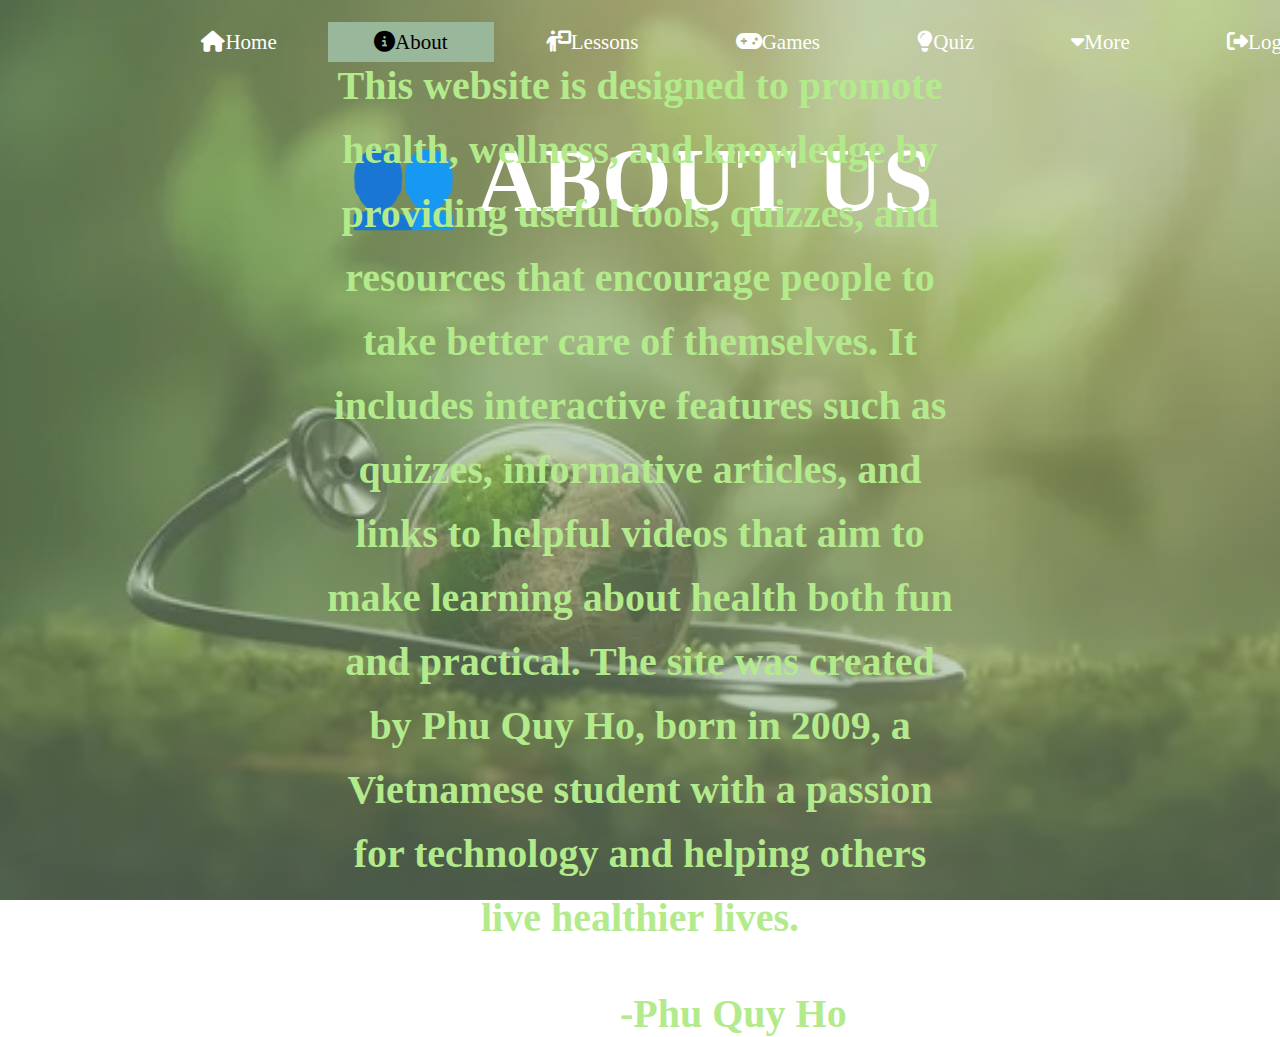
<file: Website/About/index.html>
<!DOCTYPE html>
<html lang="en">
<head>
  
  <title>About US</title>
  <link rel="stylesheet" href="style.css">
  <link rel="stylesheet" href="https://cdnjs.cloudflare.com/ajax/libs/font-awesome/6.4.0/css/all.min.css">
</head>
<body>
      <header>
        <div class="main">
          <dir class="logo">
            <img src="heart.png">
          </dir>
          <nav>
          <ul>
            <li><a href="../Home/index.html"><i class="fa-solid fa-house"></i>Home</a></li>
            <li class="active"><a href="#"><i class="fa-solid fa-circle-info"></i>About</a></li>
            <li><a href="../Lessons/index.html"><i class="fa-solid fa-person-chalkboard"></i>Lessons</a></li>
            <li><a href="../Games/index.html"><i class="fa-solid fa-gamepad"></i>Games</a></li>
            <li><a href="../QuizApp/index.html"><i class="fa-solid fa-lightbulb"></i>Quiz</a></li>
            <li><a href="#"><i class="fa-solid fa-caret-down"></i>More</a>
              <div class="sub-menu">
                <ul>
                   <li><a href="../Contacts/index.html">Contacts</a></li>
                    <li><a href="../Privacy/index.html">Privacy</a></li>
                    <li><a href="../Term/index.html">Terms and Conditions</a></li>
                </ul>

              </div>
            </li>
            <li><a href="../index.html"><i class="fa-solid fa-right-from-bracket"></i>Log out</a></li>
          </ul>
          </nav>
        </div>
        <div class="title">
          <h1>👥 ABOUT US</h1>
        </div>
        <div class="info">
            <h1>
                This website is designed to promote health, wellness, and knowledge by providing useful tools, quizzes, and resources that encourage people to take better care of themselves. It includes interactive features such as quizzes, informative articles, and links to helpful videos that aim to make learning about health both fun and practical. The site was created by Phu Quy Ho, born in 2009, a Vietnamese student with a passion for technology and helping others live healthier lives.

            </h1>
            <h2>-Phu Quy Ho</h2>
        </div>
</body>  
</html>
</file>
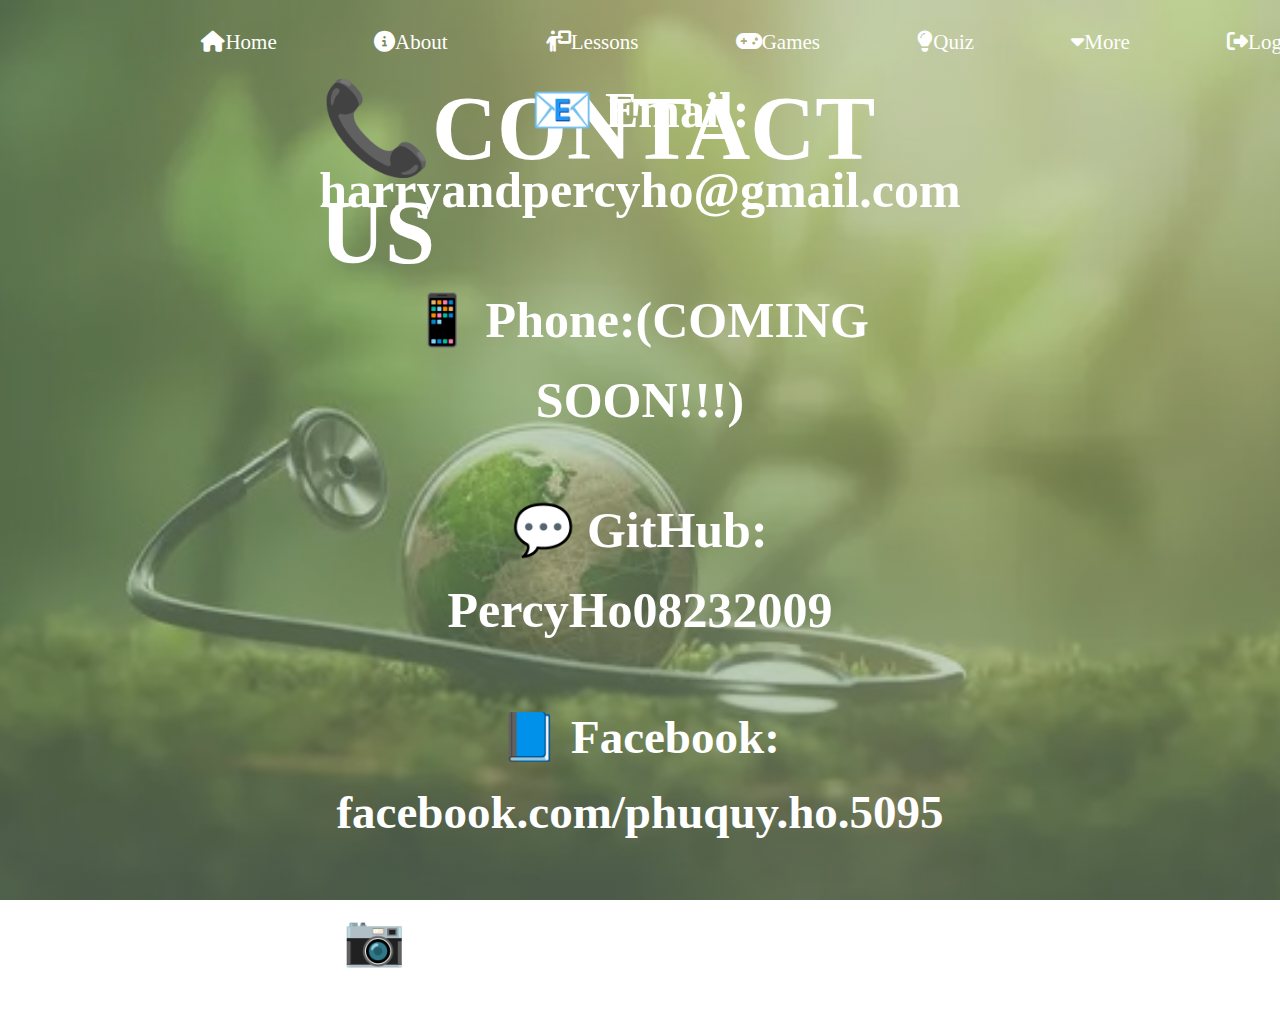
<file: Website/Contacts/index.html>
<!DOCTYPE html>
<html lang="en">
<head>
  
  <title>Contacts</title>
  <link rel="stylesheet" href="style.css">
  <link rel="stylesheet" href="https://cdnjs.cloudflare.com/ajax/libs/font-awesome/6.4.0/css/all.min.css">
</head>
<body>
      <header>
        <div class="main">
          <dir class="logo">
            <img src="heart.png">
          </dir>
          <nav>
          <ul>
            <li><a href="../Home/index.html"><i class="fa-solid fa-house"></i>Home</a></li>
            <li><a href="../About/index.html"><i class="fa-solid fa-circle-info"></i>About</a></li>
            <li><a href="../Lessons/index.html"><i class="fa-solid fa-person-chalkboard"></i>Lessons</a></li>
            <li><a href="../Games/index.html"><i class="fa-solid fa-gamepad"></i>Games</a></li>
            <li><a href="../QuizApp/index.html"><i class="fa-solid fa-lightbulb"></i>Quiz</a></li>
            <li><a href="#"><i class="fa-solid fa-caret-down"></i>More</a>
              <div class="sub-menu">
                <ul>
                   <li class="active"><a href="#">Contacts</a></li>
                    <li><a href="../Privacy/index.html">Privacy</a></li>
                    <li><a href="../Term/index.html">Terms and Conditions</a></li>
                </ul>

              </div>
            </li>
            <li><a href="../index.html"><i class="fa-solid fa-right-from-bracket"></i>Log out</a></li>
          </ul>
          </nav>
        </div>
        <div class="title">
          <h1>📞CONTACT US</h1>
        </div>
        <div class="info">
            <h1>
                📧 Email: harryandpercyho@gmail.com
            </h1>
            <h3>
                📱 Phone:(COMING SOON!!!)
            </h3>
            <h4>
                💬 GitHub: PercyHo08232009
            </h4>
            <h5>
                📘 Facebook: facebook.com/phuquy.ho.5095
            </h5>
            <h6>
                📷 Instagram: @percyho29
            </h6>
            
        </div>
</body>  
</html>
</file>
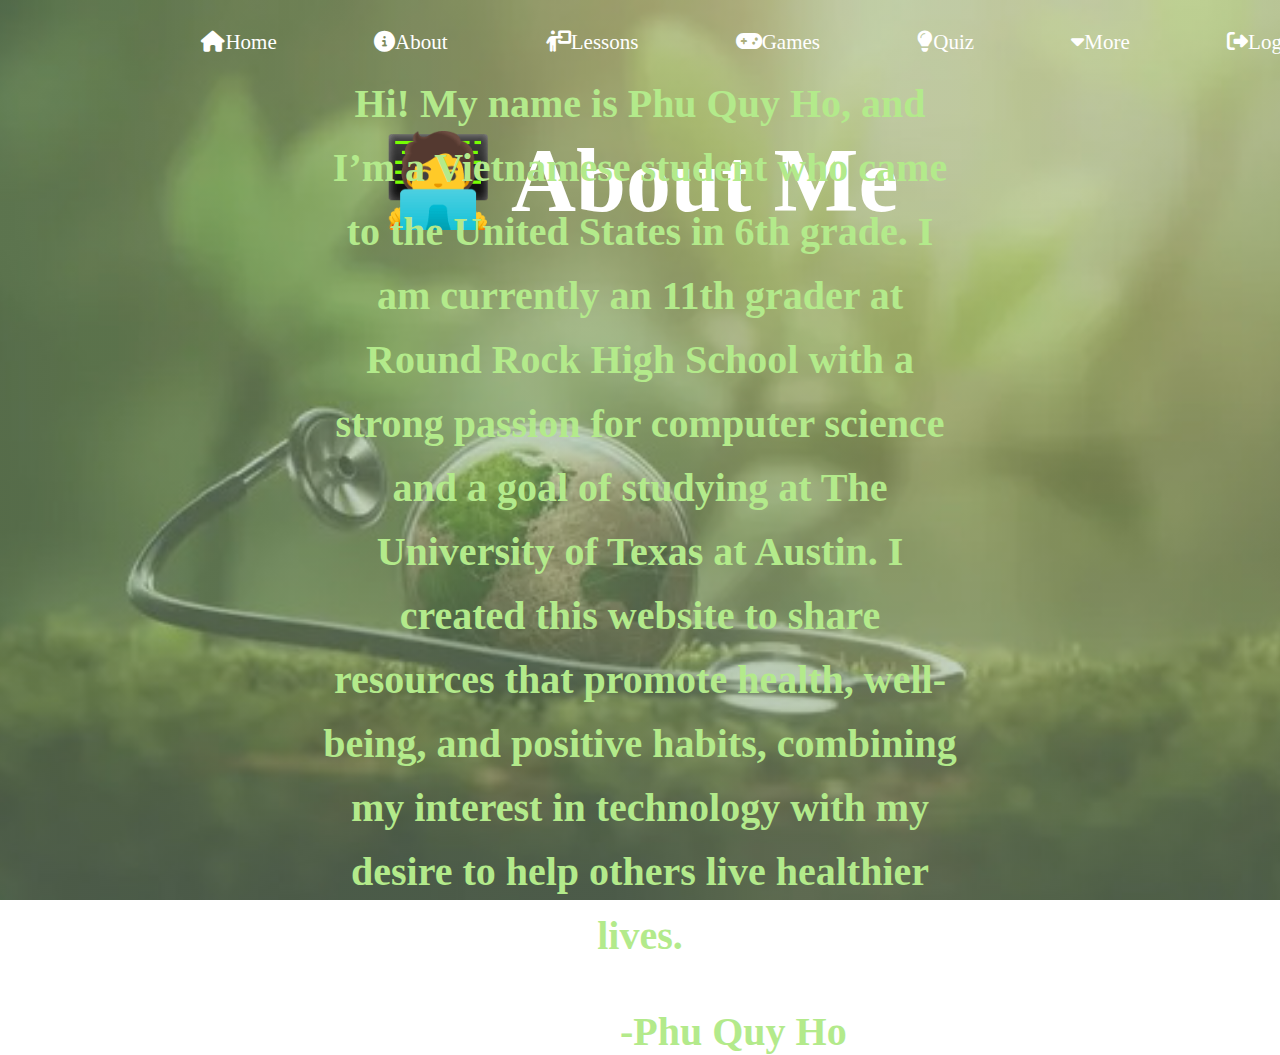
<file: Website/Me/index.html>
<!DOCTYPE html>
<html lang="en">
<head>
  
  <title>Contacts</title>
  <link rel="stylesheet" href="style.css">
  <link rel="stylesheet" href="https://cdnjs.cloudflare.com/ajax/libs/font-awesome/6.4.0/css/all.min.css">
</head>
<body>
      <header>
        <div class="main">
          <dir class="logo">
            <img src="heart.png">
          </dir>
          <nav>
          <ul>
            <li><a href="../Home/index.html"><i class="fa-solid fa-house"></i>Home</a></li>
            <li><a href="../About/index.html"><i class="fa-solid fa-circle-info"></i>About</a></li>
            <li><a href="../Lessons/index.html"><i class="fa-solid fa-person-chalkboard"></i>Lessons</a></li>
            <li><a href="../Games/index.html"><i class="fa-solid fa-gamepad"></i>Games</a></li>
            <li><a href="../QuizApp/index.html"><i class="fa-solid fa-lightbulb"></i>Quiz</a></li>
            <li><a href="#"><i class="fa-solid fa-caret-down"></i>More</a>
              <div class="sub-menu">
                <ul>
                   <li class="active"><a href="#">Contacts</a></li>
                    <li><a href="../Privacy/index.html">Privacy</a></li>
                    <li><a href="../Term/index.html">Terms and Conditions</a></li>
                </ul>

              </div>
            </li>
            <li><a href="../index.html"><i class="fa-solid fa-right-from-bracket"></i>Log out</a></li>
          </ul>
          </nav>
        </div>
        <div class="title">
          <h1>🧑‍💻 About Me</h1>
        </div>
        <div class="info">
            <h1>
               Hi! My name is Phu Quy Ho, and I’m a Vietnamese student who came to the United States in 6th grade. I am currently an 11th grader at Round Rock High School with a strong passion for computer science and a goal of studying at The University of Texas at Austin. I created this website to share resources that promote health, well-being, and positive habits, combining my interest in technology with my desire to help others live healthier lives.
            </h1>
            <h2>-Phu Quy Ho</h2>
        </div>
</body>  
</html>
</file>
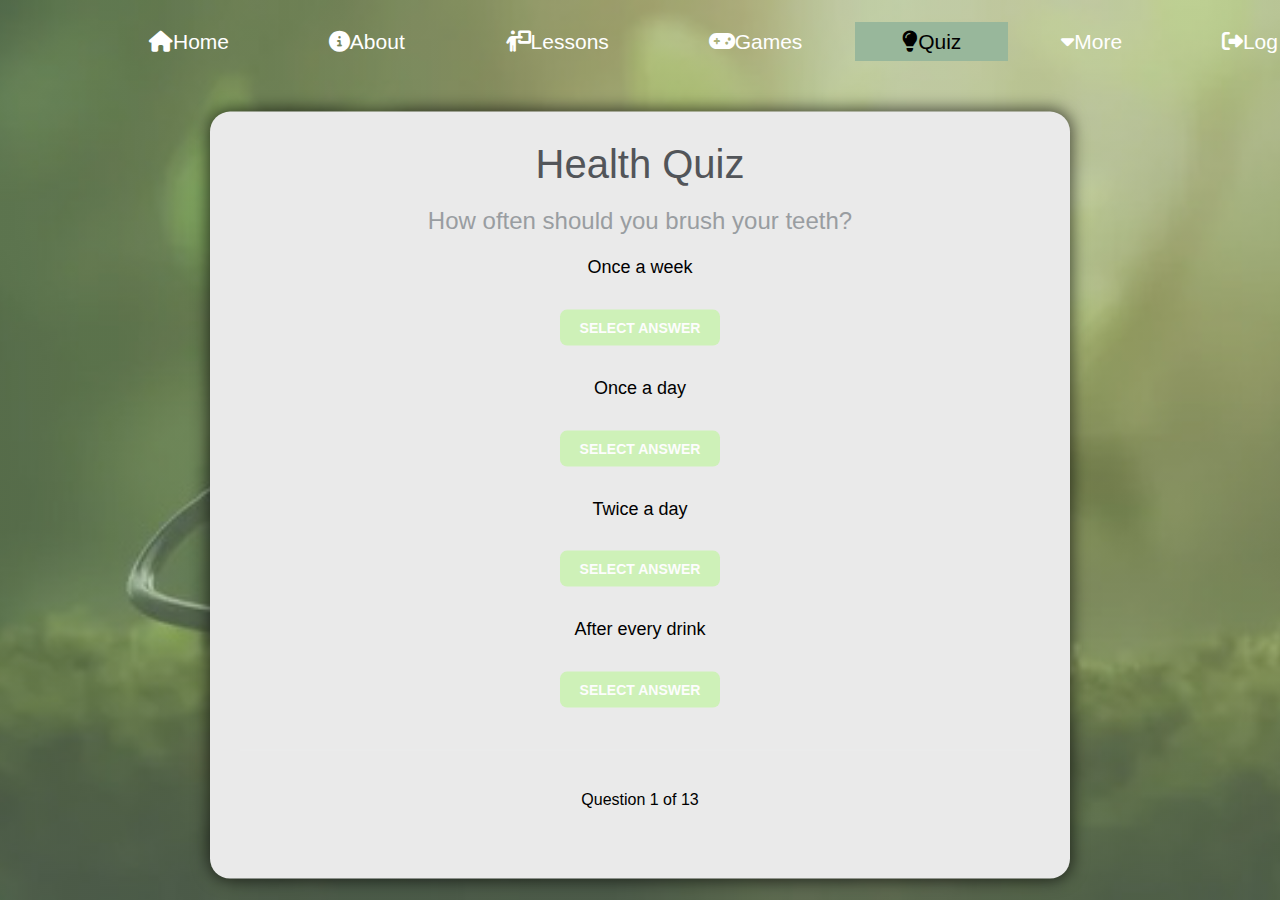
<file: Website/QuizApp/index.html>
<!DOCTYPE html>
<html lang="en">
<head>
    <meta charset="UTF-8">
    <meta name="viewport" content="width=device-width, initial-scale=1.0">
    <title>Health Quiz</title>
    <link rel="stylesheet" href="./style.css">
    <link rel="stylesheet" href="https://cdnjs.cloudflare.com/ajax/libs/font-awesome/6.4.0/css/all.min.css">
</head>
<body>
    <header>
        <div class="main">
          <dir class="logo">
            <img src="heart.png">
          </dir>
          <nav>
          <ul>
            <li><a href="../Home/index.html"><i class="fa-solid fa-house"></i>Home</a></li>
            <li><a href="../About/index.html"><i class="fa-solid fa-circle-info"></i>About</a></li>
            <li><a href="../Lessons/index.html"><i class="fa-solid fa-person-chalkboard"></i>Lessons</a></li>
            <li><a href="../Games/index.html"><i class="fa-solid fa-gamepad"></i>Games</a></li>
            <li class="active"><a href="#"><i class="fa-solid fa-lightbulb"></i>Quiz</a></li>
            <li><a href="#"><i class="fa-solid fa-caret-down"></i>More</a>
              <div class="sub-menu">
                <ul>
                   <li><a href="../Contacts/index.html">Contacts</a></li>
                    <li><a href="../Privacy/index.html">Privacy</a></li>
                    <li><a href="../Term/index.html">Terms and Conditions</a></li>
                </ul>

              </div>
            </li>
            <li><a href="../index.html"><i class="fa-solid fa-right-from-bracket"></i>Log out</a></li>
          </ul>
          </nav>
        </div>
    </header>

    <div class="container">
        <div id="quiz" class="centered">
            <h1>Health Quiz</h1>
            <h2 id="question" class="headline-secondary--grouped"> </h2>
            <h3 id="score"></h3>

            <p id="choice0"></p>
            <button id="guess0" class="btn--default">Select Answer</button>

            <p id="choice1"></p>
            <button id="guess1" class="btn--default">Select Answer</button>

            <p id="choice2"></p>
            <button id="guess2" class="btn--default">Select Answer</button>

            <p id="choice3"></p>
            <button id="guess3" class="btn--default">Select Answer</button>

            <footer>
                <p id="progress">Question x of y</p>
            </footer>
        </div>
    </div>
    
    <script src="./script.js"></script>
</body>
</html>
</file>
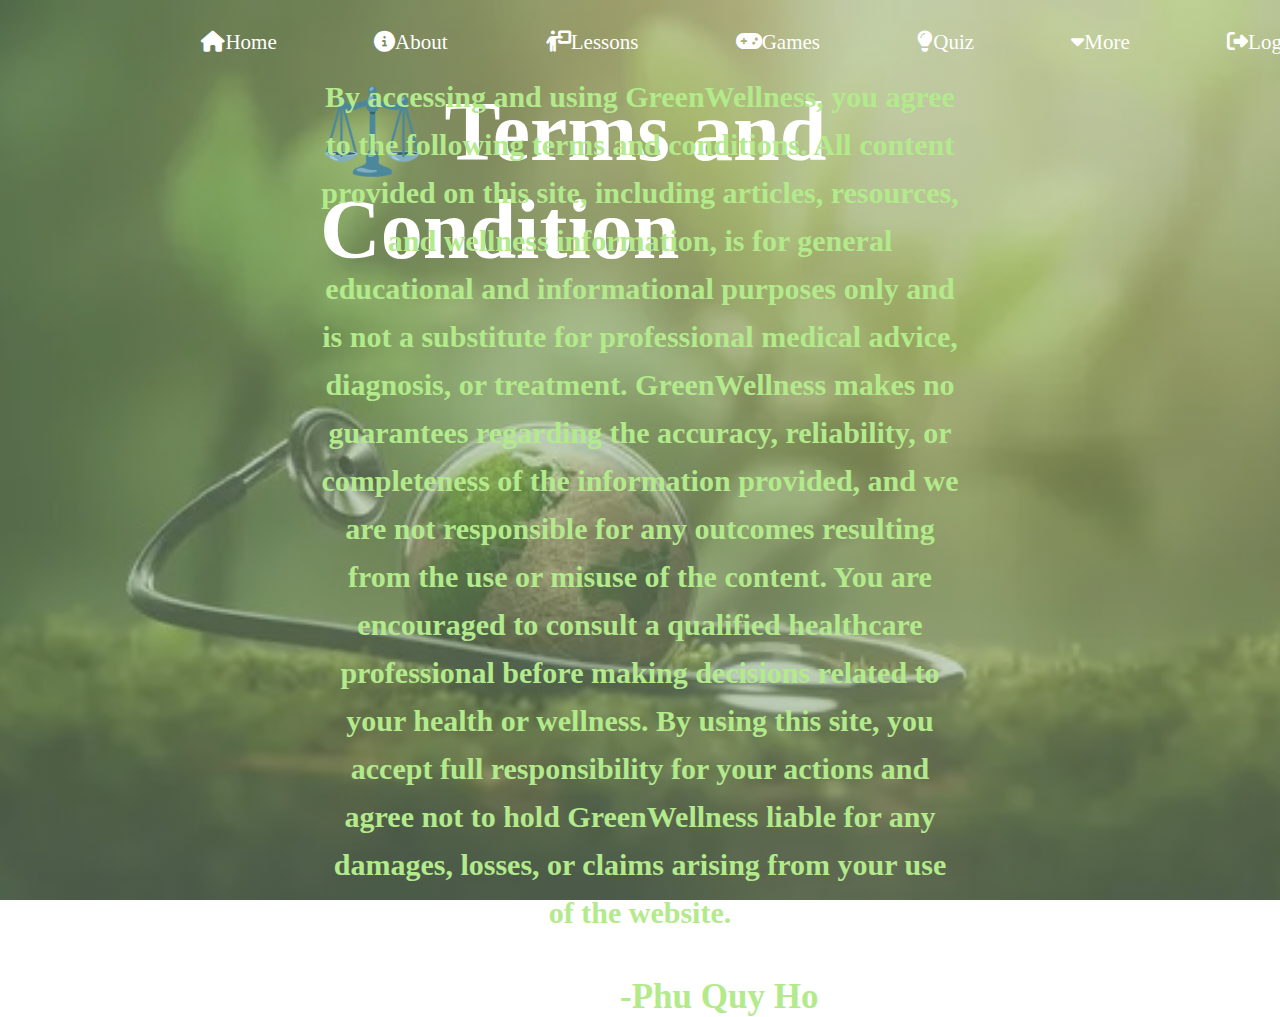
<file: Website/Term/index.html>
<!DOCTYPE html>
<html lang="en">
<head>
  
  <title>Terms and Condition</title>
  <link rel="stylesheet" href="style.css">
  <link rel="stylesheet" href="https://cdnjs.cloudflare.com/ajax/libs/font-awesome/6.4.0/css/all.min.css">
</head>
<body>
      <header>
        <div class="main">
          <dir class="logo">
            <img src="heart.png">
          </dir>
          <nav>
          <ul>
            <li><a href="../Home/index.html"><i class="fa-solid fa-house"></i>Home</a></li>
            <li><a href="../About/index.html"><i class="fa-solid fa-circle-info"></i>About</a></li>
            <li><a href="../Lessons/index.html"><i class="fa-solid fa-person-chalkboard"></i>Lessons</a></li>
            <li><a href="../Games/index.html"><i class="fa-solid fa-gamepad"></i>Games</a></li>
            <li><a href="../QuizApp/index.html"><i class="fa-solid fa-lightbulb"></i>Quiz</a></li>
            <li><a href="#"><i class="fa-solid fa-caret-down"></i>More</a>
              <div class="sub-menu">
                <ul>
                   <li><a href="../Contacts/index.html">Contacts</a></li>
                    <li><a href="../Privacy/index.html">Privacy</a></li>
                    <li class="active"><a href="#">Terms and Conditions</a></li>
                </ul>

              </div>
            </li>
            <li><a href="../index.html"><i class="fa-solid fa-right-from-bracket"></i>Log out</a></li>
          </ul>
          </nav>
        </div>
        <div class="title">
          <h1>⚖️ Terms and Condition</h1>
        </div>
        <div class="info">
            <h1>
                
                By accessing and using GreenWellness, you agree to the following terms and conditions. All content provided on this site, including articles, resources, and wellness information, is for general educational and informational purposes only and is not a substitute for professional medical advice, diagnosis, or treatment. GreenWellness makes no guarantees regarding the accuracy, reliability, or completeness of the information provided, and we are not responsible for any outcomes resulting from the use or misuse of the content. You are encouraged to consult a qualified healthcare professional before making decisions related to your health or wellness. By using this site, you accept full responsibility for your actions and agree not to hold GreenWellness liable for any damages, losses, or claims arising from your use of the website.
            </h1>
            <h2>-Phu Quy Ho</h2>
        </div>
</body>  
</html>
</file>
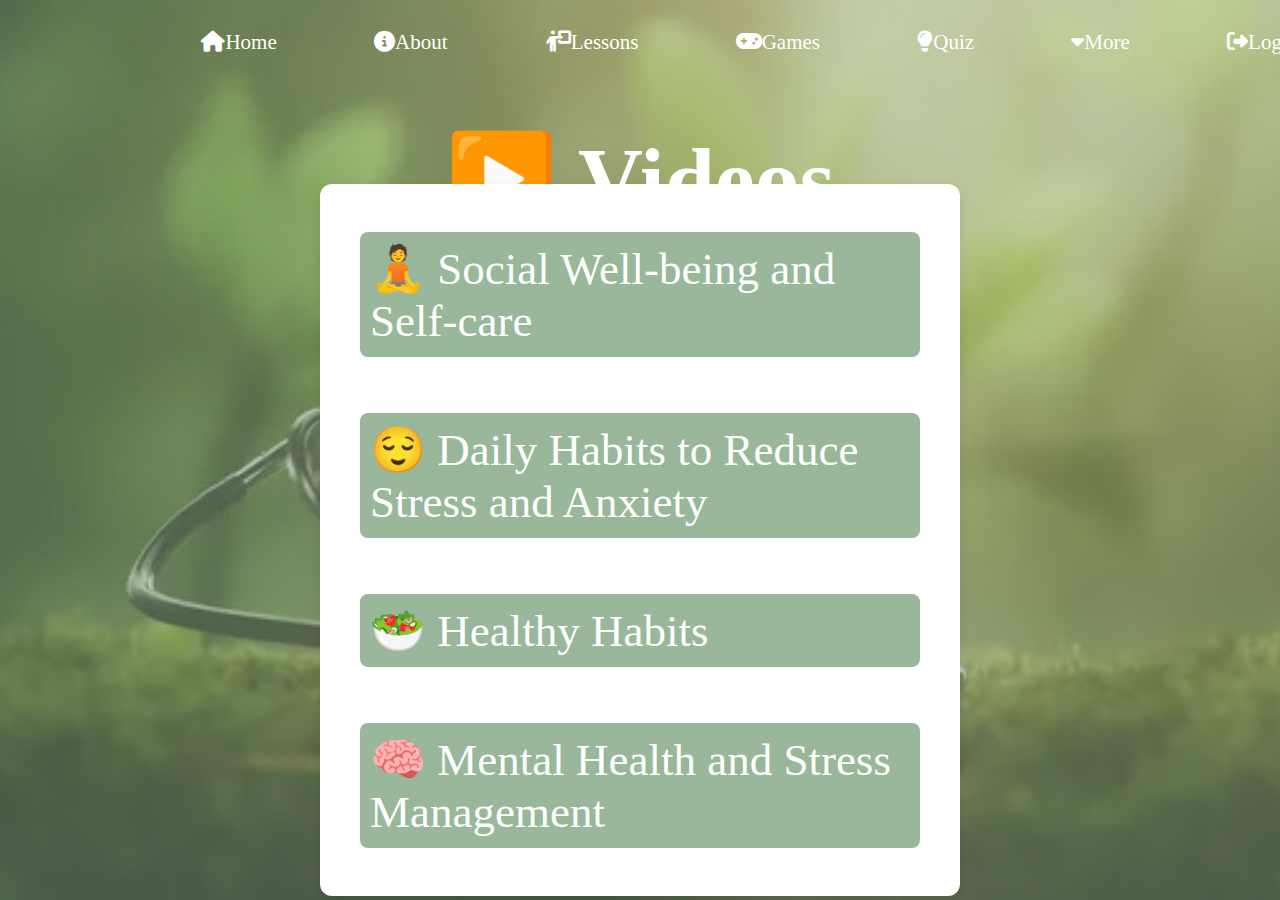
<file: Website/Videos/index.html>
<!DOCTYPE html>
<html lang="en">
<head>
  
  <title>Videos</title>
  <link rel="stylesheet" href="style.css">
  <link rel="stylesheet" href="https://cdnjs.cloudflare.com/ajax/libs/font-awesome/6.4.0/css/all.min.css">
</head>
<body>
      <header>
        <div class="main">
          <dir class="logo">
            <img src="heart.png">
          </dir>
          <nav>
          <ul>
            <li><a href="../Home/index.html"><i class="fa-solid fa-house"></i>Home</a></li>
            <li><a href="../About/index.html"><i class="fa-solid fa-circle-info"></i>About</a></li>
            <li><a href="../Lessons/index.html"><i class="fa-solid fa-person-chalkboard"></i>Lessons</a></li>
            <li><a href="../Games/index.html"><i class="fa-solid fa-gamepad"></i>Games</a></li>
            <li><a href="../QuizApp/index.html"><i class="fa-solid fa-lightbulb"></i>Quiz</a></li>
            <li><a href="#"><i class="fa-solid fa-caret-down"></i>More</a>
              <div class="sub-menu">
                <ul>
                   <li><a href="../Contacts/index.com">Contacts</a></li>
                    <li><a href="../Privacy/index.html">Privacy</a></li>
                    <li><a href="../Term/index.html">Terms and Conditions</a></li>
                </ul>

              </div>
            </li>
            <li><a href="../index.html"><i class="fa-solid fa-right-from-bracket"></i>Log out</a></li>
          </ul>
          </nav>
        </div>
        <div class="title">
          <h1>▶️ Videos</h1>
        </div>
        <div class ="info">
            <p><a href="https://www.youtube.com/watch?v=fmpAdsuavOg">🧘 Social Well-being and Self-care</a></p>
            <p><a href="https://www.youtube.com/watch?v=7EX1Xnvvk5c">😌 Daily Habits to Reduce Stress and Anxiety</a></p>
            <p><a href="https://www.youtube.com/watch?v=YMnIhyWjrb4">🥗 Healthy Habits</a></p>
            <p><a href="https://www.youtube.com/watch?v=qUz93CyNIz0">🧠 Mental Health and Stress Management</a></p>
</div>
        </div>
        
</body>  
</html>
</file>
<file: Website/About/style.css>
*{
  margin: 0px;
  padding: 0px;
  font-family: Century;

}

header{
  background-image: linear-gradient(rgba(134, 164, 128, 0.5), rgba(134, 164, 128, 0.5), rgba(134, 164, 128, 0.5)),url(../med.jpg) ;
  height: 100vh;
  background-size: cover;
  background-position: center;
  min-height: 100px;


}

ul{
  float: right;
  list-style-type: none;
  margin-top: 30px;
  min-height: 400px;
  margin-right: -120px;
  font-size: 21px;

}

ul li{
  display: inline-block;

}

ul li a{
     text-decoration: none;
     color: #ffffff;
     padding:7px 45px;
     border: 1px solid transparent;
     transition: 0.5 ease;
     
    
    
}

ul li a:hover{
  background-color: #cef1b8;
  color:#000;

}

ul li.active a{
    background-color: #98b79b;
  color: #000;
}


.logo img{
  float: left;
  width: 500px;
  height: auto;
  margin-left: -450px;
  margin-top:-50px;

}

.main{
  max-width: 1200px;
  margin: auto;
}

.title{
  position: absolute;
  top: 20%;
  left: 50%;
  transform: translate(-50%, -50%);

}

.title h1{
  color: #fff;
  font-size: 90px;
}

.btn{
  border: 1px solid #fff;
  padding: 5px 45px;
  color: #fff;
  transition: 0.5 ease;
  font-size: 25px;
  text-decoration: none;

}

.btn:hover{
  background-color: #cef1b8;
  color: #000;
}

.sub-menu{
  display: none;
  top: 6%;
  position: relative;
}

.sub-menu ul{
  position: absolute;
}

.main ul li:hover .sub-menu{
  display: block;
  position: absolute;
  background-color: rgb(0, 45, 117);
  margin-top: -9px;
  margin-left: -80px;
}

.main ul li:hover .sub-menu ul{
  display: block;
  margin: 6px;
}

.main ul li:hover .sub-menu ul li{
  width: 500px;
  padding: 5px;
  border-bottom: 1px #fff;
  background: transparent;
  transition: 0.4 ease;
  text-align: left;
  border-radius: 0px;
}

.info{
    position: absolute;
    top: 55%;
    left: 50%;
    transform: translate(-50%, -50%);
}

.info h1{
  color: #b3ea8b;
  font-size: 40px;
  line-height: 1.6;
  margin-top:100px;
  margin-bottom: 40px;
  text-align: center;
}

.info h2{
color: #b3ea8b;
  font-size: 40px;
  margin-left:300px;
}
</file>
<file: Website/Contacts/style.css>
*{
  margin: 0px;
  padding: 0px;
  font-family: Century;

}

header{
  background-image: linear-gradient(rgba(134, 164, 128, 0.5), rgba(134, 164, 128, 0.5), rgba(134, 164, 128, 0.5)),url(../med.jpg) ;
  height: 100vh;
  background-size: cover;
  background-position: center;
  min-height: 100px;


}

ul{
  float: right;
  list-style-type: none;
  margin-top: 30px;
  min-height: 400px;
  margin-right: -120px;
  font-size: 21px;

}

ul li{
  display: inline-block;

}

ul li a{
     text-decoration: none;
     color: #ffffff;
     padding:7px 45px;
     border: 1px solid transparent;
     transition: 0.5 ease;
     
    
    
}

ul li a:hover{
  background-color: #cef1b8;
  color:#000;

}

ul li.active a{
    background-color: #98b79b;
  color: #000;
}


.logo img{
  float: left;
  width: 500px;
  height: auto;
  margin-left: -450px;
  margin-top:-50px;

}

.main{
  max-width: 1200px;
  margin: auto;
}

.title{
  position: absolute;
  top: 20%;
  left: 50%;
  transform: translate(-50%, -50%);

}

.title h1{
  color: #fff;
  font-size: 90px;
}

.btn{
  border: 1px solid #fff;
  padding: 5px 45px;
  color: #fff;
  transition: 0.5 ease;
  font-size: 25px;
  text-decoration: none;

}

.btn:hover{
  background-color: #cef1b8;
  color: #000;
}

.sub-menu{
  display: none;
  top: 6%;
  position: relative;
}

.sub-menu ul{
  position: absolute;
}

.main ul li:hover .sub-menu{
  display: block;
  position: absolute;
  background-color: rgb(0, 45, 117);
  margin-top: -9px;
  margin-left: -80px;
}

.main ul li:hover .sub-menu ul{
  display: block;
  margin: 6px;
}

.main ul li:hover .sub-menu ul li{
  width: 500px;
  padding: 5px;
  border-bottom: 1px #fff;
  background: transparent;
  transition: 0.4 ease;
  text-align: left;
  border-radius: 0px;
}

.info{
    position: absolute;
    top: 55%;
    left: 50%;
    transform: translate(-50%, -50%);
}

.info h1{
  color: #ffffff;
  font-size: 50px;
  line-height: 1.6;
  margin-top:100px;
  margin-bottom: 40px;
  text-align: center;
}


.info h3{
  color: #ffffff;
  font-size: 50px;
  line-height: 1.6;
  margin-top:50px;
  margin-bottom: 40px;
  text-align: center;
}

.info h4{
  color: #ffffff;
  font-size: 50px;
  line-height: 1.6;
  margin-top:50px;
  margin-bottom: 40px;
  text-align: center;
}

.info h5{
  color: #ffffff;
  font-size: 47px;
  line-height: 1.6;
  margin-top:50px;
  margin-bottom: 40px;
  text-align: center;
}

.info h6{
  color: #ffffff;
  font-size: 50px;
  line-height: 1.6;
  margin-top:50px;
  margin-bottom: 40px;
  text-align: center;
}
</file>
<file: Website/Me/style.css>
*{
  margin: 0px;
  padding: 0px;
  font-family: Century;

}

header{
  background-image: linear-gradient(rgba(134, 164, 128, 0.5), rgba(134, 164, 128, 0.5), rgba(134, 164, 128, 0.5)),url(../med.jpg) ;
  height: 100vh;
  background-size: cover;
  background-position: center;
  min-height: 100px;


}

ul{
  float: right;
  list-style-type: none;
  margin-top: 30px;
  min-height: 400px;
  margin-right: -120px;
  font-size: 21px;

}

ul li{
  display: inline-block;

}

ul li a{
     text-decoration: none;
     color: #ffffff;
     padding:7px 45px;
     border: 1px solid transparent;
     transition: 0.5 ease;
     
    
    
}

ul li a:hover{
  background-color: #cef1b8;
  color:#000;

}

ul li.active a{
    background-color: #98b79b;
  color: #000;
}


.logo img{
  float: left;
  width: 500px;
  height: auto;
  margin-left: -450px;
  margin-top:-50px;

}

.main{
  max-width: 1200px;
  margin: auto;
}

.title{
  position: absolute;
  top: 20%;
  left: 50%;
  transform: translate(-50%, -50%);

}

.title h1{
  color: #fff;
  font-size: 90px;
}

.btn{
  border: 1px solid #fff;
  padding: 5px 45px;
  color: #fff;
  transition: 0.5 ease;
  font-size: 25px;
  text-decoration: none;

}

.btn:hover{
  background-color: #cef1b8;
  color: #000;
}

.sub-menu{
  display: none;
  top: 6%;
  position: relative;
}

.sub-menu ul{
  position: absolute;
}

.main ul li:hover .sub-menu{
  display: block;
  position: absolute;
  background-color: rgb(0, 45, 117);
  margin-top: -9px;
  margin-left: -80px;
}

.main ul li:hover .sub-menu ul{
  display: block;
  margin: 6px;
}

.main ul li:hover .sub-menu ul li{
  width: 500px;
  padding: 5px;
  border-bottom: 1px #fff;
  background: transparent;
  transition: 0.4 ease;
  text-align: left;
  border-radius: 0px;
}

.info{
    position: absolute;
    top: 57%;
    left: 50%;
    transform: translate(-50%, -50%);
}

.info h1{
  color: #b3ea8b;
  font-size: 40px;
  line-height: 1.6;
  margin-top:100px;
  margin-bottom: 40px;
  text-align: center;
}

.info h2{
color: #b3ea8b;
  font-size: 40px;
  margin-left:300px;
}
</file>
<file: Website/QuizApp/style.css>
* {
  margin: 0;
  padding: 0;
  font-family: Century, "Lato", "Helvetica Neue", sans-serif;
}

header {
  background-image: linear-gradient(
      rgba(134, 164, 128, 0.5),
      rgba(134, 164, 128, 0.5),
      rgba(134, 164, 128, 0.5)
    ),
    url(../med.jpg);
  height: 100vh; /* full height background */
  background-size: cover;
  background-position: center;
  min-height: 100px;
}

ul {
  float: right;
  list-style-type: none;
  margin-top: 30px;
  min-height: 400px;
  margin-right: -120px;
  font-size: 21px;
}

ul li {
  display: inline-block;
}

ul li a {
text-decoration: none;
     color: #ffffff;
     padding:7px 46px;
     border: 1px solid transparent;
     transition: 0.5 ease;
}

ul li a:hover{
  background-color: #cef1b8;
  color:#000;

}

ul li.active a{
    background-color: #98b79b;
  color: #000;
}

.logo img {
  float: left;
  width: 500px;
  height: auto;
  margin-left: -450px;
  margin-top: -50px;
}

.main {
  max-width: 1200px;
  margin: auto;
}

/* Dropdown */
.sub-menu {
  display: none;
  top: 6%;
  position: relative;
}

.sub-menu ul {
  position: absolute;
}

.main ul li:hover .sub-menu {
  display: block;
  position: absolute;
  background-color: rgb(0, 45, 117);
  margin-top: -9px;
  margin-left: -80px;
}

.main ul li:hover .sub-menu ul {
  display: block;
  margin: 6px;
}

.main ul li:hover .sub-menu ul li {
  width: 500px;
  padding: 5px;
  border-bottom: 1px #fff;
  background: transparent;
  transition: 0.4s ease;
  text-align: left;
  border-radius: 0px;
}

/* Quiz Container */
.container {
  position: absolute;
  top: 55%;
  left: 50%;
  transform: translate(-50%, -50%);
  width: 800px;
  text-align: center;
  background-color: #eaeaea;
  border-radius: 20px;
  box-shadow: 0px 0px 16px 2px rgba(0, 0, 0, 0.62);
  padding: 30px;
}


.container ul li {
  display: block; 
  margin-right:200px;        
  margin-bottom: 10px;    
  word-wrap: break-word;
}


/* Typography */
h1 {
  color: #525559;
  font-weight: 500;
  font-size: 2.5em;
  margin-bottom: 20px;
}

h2 {
  color: #999da1;
  font-weight: 300;
  font-size: 1.5em;
  margin-bottom: 15px;
}

p {
  margin: 1em 0;
  font-size: 1.125em;
  line-height: 1.6;
}


.btn--default {
  padding: 10px 20px;
  border: 0;
  border-radius: 0.5em;
  color: #fdfdfd;
  text-transform: uppercase;
  font-size: 0.875em;
  font-weight: 700;
  transition: 0.3s;
  background-color: #cef1b8;
  margin: 10px auto;
  cursor: pointer;
}

.btn--default:hover {
  background-color: #98b79b;
  color: #000;
}

#restartBtn {
  margin-top: 50px;
  margin-left:45px;
  width: 60px;
  height: 60px;
  border-radius: 50%;
  border: none;
  background-color: #99f68f;
  color: white;
  font-size: 28px;
  font-weight: bold;
  cursor: pointer;
  box-shadow: 0 4px 6px rgba(0, 0, 0, 0.2);
  transition: 0.2s;
}

#restartBtn:hover {
  background-color: #7fee73;
  transform: scale(1.1);
}

/* Footer */
footer {
  border-top: 1px solid #ebecec;
  margin-top: 2em;
  text-align: center;
  padding: 20px 0;
}

footer p {
  font-size: 1em;
}
</file>
<file: Website/Term/style.css>
*{
  margin: 0px;
  padding: 0px;
  font-family: Century;

}

header{
  background-image: linear-gradient(rgba(134, 164, 128, 0.5), rgba(134, 164, 128, 0.5), rgba(134, 164, 128, 0.5)),url(../med.jpg) ;
  height: 100vh;
  background-size: cover;
  background-position: center;
  min-height: 100px;


}

ul{
  float: right;
  list-style-type: none;
  margin-top: 30px;
  min-height: 400px;
  margin-right: -120px;
  font-size: 21px;

}

ul li{
  display: inline-block;

}

ul li a{
     text-decoration: none;
     color: #ffffff;
     padding:7px 45px;
     border: 1px solid transparent;
     transition: 0.5 ease;
     
    
    
}

ul li a:hover{
  background-color: #cef1b8;
  color:#000;

}

ul li.active a{
    background-color: #98b79b;
  color: #000;
}


.logo img{
  float: left;
  width: 500px;
  height: auto;
  margin-left: -450px;
  margin-top:-50px;

}

.main{
  max-width: 1200px;
  margin: auto;
}

.title{
  position: absolute;
  top: 20%;
  left: 50%;
  transform: translate(-50%, -50%);

}

.title h1{
  color: #fff;
  font-size: 84px;
}

.btn{
  border: 1px solid #fff;
  padding: 5px 45px;
  color: #fff;
  transition: 0.5 ease;
  font-size: 25px;
  text-decoration: none;

}

.btn:hover{
  background-color: #cef1b8;
  color: #000;
}

.sub-menu{
  display: none;
  top: 6%;
  position: relative;
}

.sub-menu ul{
  position: absolute;
}

.main ul li:hover .sub-menu{
  display: block;
  position: absolute;
  background-color: rgb(0, 45, 117);
  margin-top: -9px;
  margin-left: -80px;
}

.main ul li:hover .sub-menu ul{
  display: block;
  margin: 6px;
}

.main ul li:hover .sub-menu ul li{
  width: 500px;
  padding: 5px;
  border-bottom: 1px #fff;
  background: transparent;
  transition: 0.4 ease;
  text-align: left;
  border-radius: 0px;
}

.info{
    position: absolute;
    top: 55%;
    left: 50%;
    transform: translate(-50%, -50%);
}

.info h1{
  color: #b3ea8b;
  font-size: 30px;
  line-height: 1.6;
  margin-top:100px;
  margin-bottom: 40px;
  text-align: center;
}

.info h2{
color: #b3ea8b;
  font-size: 35px;
  margin-left:300px;
}
</file>
<file: Website/Videos/style.css>
*{
  margin: 0px;
  padding: 0px;
  font-family: Century;

}

header{
  background-image: linear-gradient(rgba(134, 164, 128, 0.5), rgba(134, 164, 128, 0.5), rgba(134, 164, 128, 0.5)),url(../med.jpg) ;
  height: 100vh;
  background-size: cover;
  background-position: center;
  min-height: 100px;


}

ul{
  float: right;
  list-style-type: none;
  margin-top: 30px;
  min-height: 400px;
  margin-right: -120px;
  font-size: 21px;

}

ul li{
  display: inline-block;

}

ul li a{
     text-decoration: none;
     color: #ffffff;
     padding:7px 45px;
     border: 1px solid transparent;
     transition: 0.5 ease;
     
    
    
}

ul li a:hover{
  background-color: #cef1b8;
  color:#000;

}

ul li.active a{
    background-color: #98b79b;
  color: #000;
}


.logo img{
  float: left;
  width: 500px;
  height: auto;
  margin-left: -450px;
  margin-top:-50px;

}

.main{
  max-width: 1200px;
  margin: auto;
}

.title{
  position: absolute;
  top: 20%;
  left: 50%;
  transform: translate(-50%, -50%);

}

.title h1{
  color: #fff;
  font-size: 90px;
}

.btn{
  border: 1px solid #fff;
  padding: 5px 45px;
  color: #fff;
  transition: 0.5 ease;
  font-size: 25px;
  text-decoration: none;

}

.btn:hover{
  background-color: #cef1b8;
  color: #000;
}

.sub-menu{
  display: none;
  top: 6%;
  position: relative;
}

.sub-menu ul{
  position: absolute;
}

.main ul li:hover .sub-menu{
  display: block;
  position: absolute;
  background-color: rgb(0, 45, 117);
  margin-top: -9px;
  margin-left: -80px;
}

.main ul li:hover .sub-menu ul{
  display: block;
  margin: 6px;
}

.main ul li:hover .sub-menu ul li{
  width: 500px;
  padding: 5px;
  border-bottom: 1px #fff;
  background: transparent;
  transition: 0.4 ease;
  text-align: left;
  border-radius: 0px;
}

.info{
    position: absolute;
    top: 60%;
    left: 50%;
    transform: translate(-50%, -50%);
}
.info p{
    font-size: 45px;
    color: white;
    padding: 20px;
}

.info {
  background: white;
  padding: 20px;
  border-radius: 12px;
  box-shadow: 0 4px 10px rgba(0,0,0,0.1);
  max-width: 900px;
  margin: auto;
}

.info a {
  display: block;
  text-decoration: none;
  color: white;
  background: #98b79b;
  padding: 10px;
  margin: 8px 0;
  border-radius: 8px;
  transition: 0.3s;
}
.info a:hover {
  background: #cef1b8;
  color: black;
}
</file>
